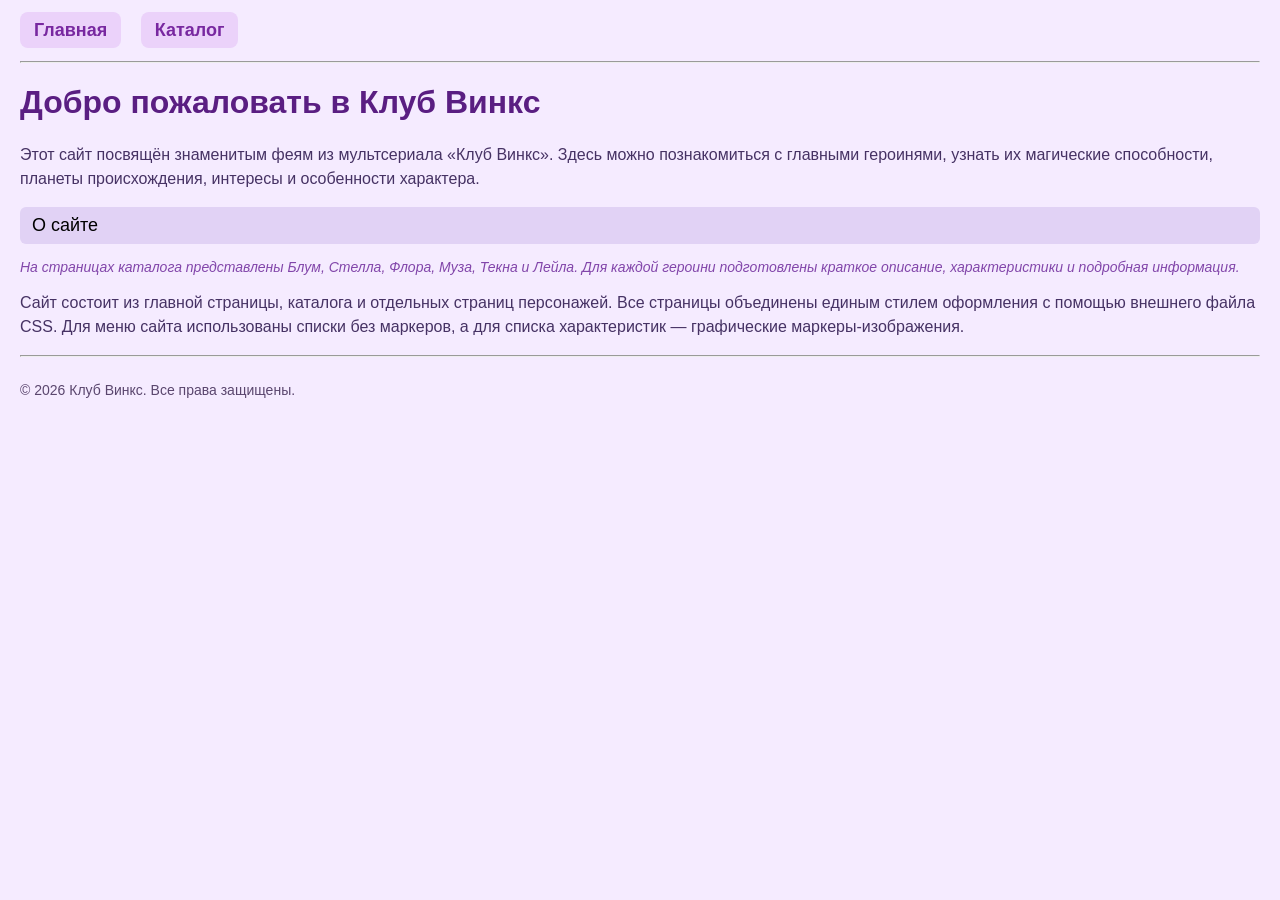
<file: index.html>
<!DOCTYPE html>
<html lang="ru">
<head>
    <meta charset="UTF-8">
    <meta name="viewport" content="width=device-width, initial-scale=1.0">
    <title>Клуб Винкс: Главная</title>
    <link rel="stylesheet" href="style.css">
</head>
<body>

    <nav>
        <ul>
            <li><a href="index.html">Главная</a></li>
            <li><a href="catalog.html">Каталог</a></li>
        </ul>
    </nav>

    <hr>

    <h1>Добро пожаловать в Клуб Винкс</h1>

    <p class="full-description">
        Этот сайт посвящён знаменитым феям из мультсериала «Клуб Винкс».
        Здесь можно познакомиться с главными героинями, узнать их магические
        способности, планеты происхождения, интересы и особенности характера.
    </p>

    <h2 class="section-title">О сайте</h2>

    <p class="short-description">
        На страницах каталога представлены Блум, Стелла, Флора, Муза, Текна и Лейла.
        Для каждой героини подготовлены краткое описание, характеристики и подробная информация.
    </p>

    <p class="full-description">
        Сайт состоит из главной страницы, каталога и отдельных страниц персонажей.
        Все страницы объединены единым стилем оформления с помощью внешнего файла CSS.
        Для меню сайта использованы списки без маркеров, а для списка характеристик —
        графические маркеры-изображения.
    </p>

    <hr>

    <footer>
        <p>&copy; 2026 Клуб Винкс. Все права защищены.</p>
    </footer>

</body>
</html>
</file>
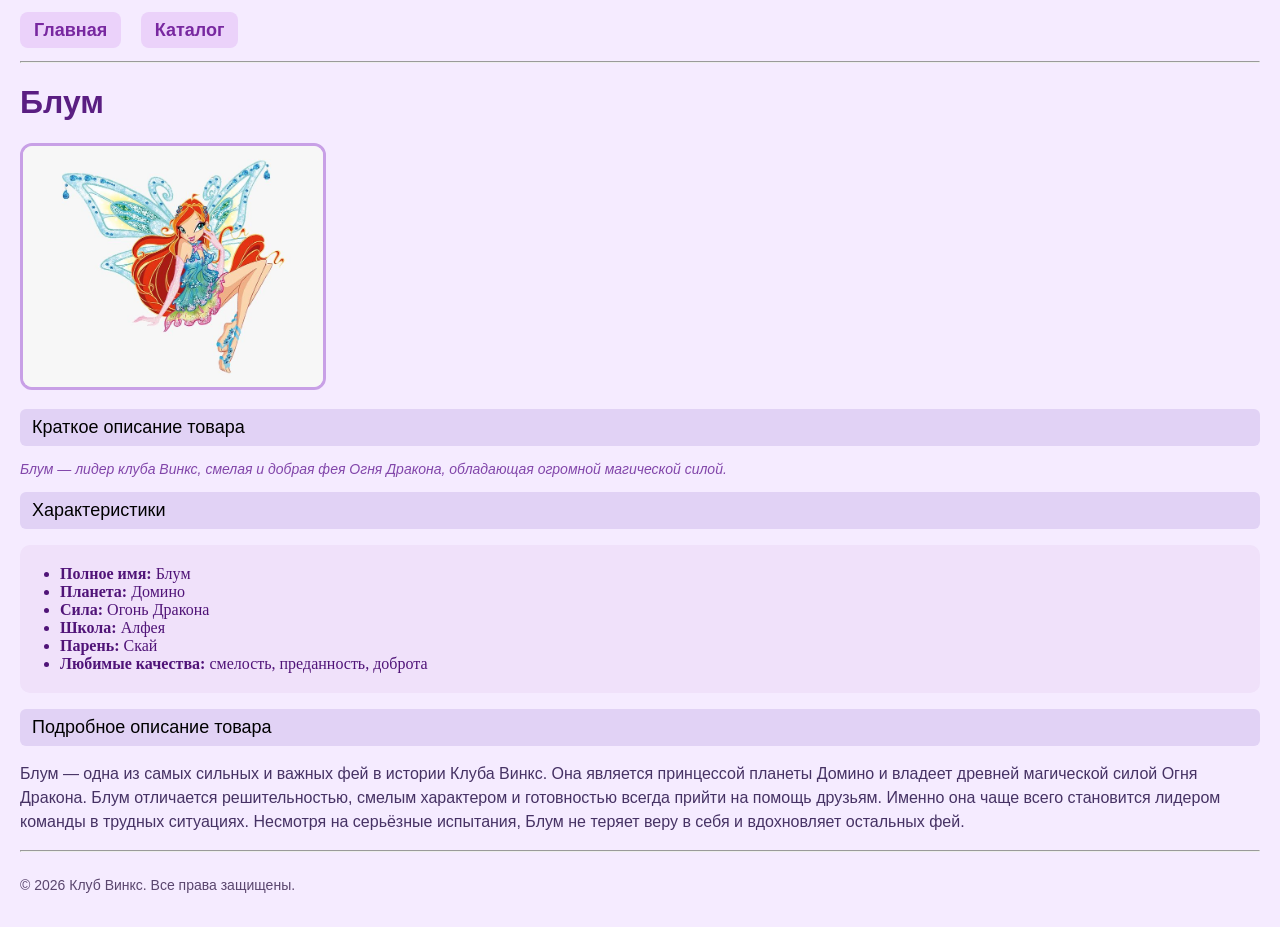
<file: bloom.html>
<!DOCTYPE html>
<html lang="ru">
<head>
    <meta charset="UTF-8">
    <meta name="viewport" content="width=device-width, initial-scale=1.0">
    <title>Клуб Винкс: Блум</title>
    <link rel="stylesheet" href="style.css">
</head>
<body>

    <nav>
        <ul>
            <li><a href="index.html">Главная</a></li>
            <li><a href="catalog.html">Каталог</a></li>
        </ul>
    </nav>

    <hr>

    <h1>Блум</h1>

    <img class="character-image" src="images/bloom_small.jpg" alt="Фея Блум" width="300">

    <h2 class="section-title">Краткое описание товара</h2>
    <p class="short-description">
        Блум — лидер клуба Винкс, смелая и добрая фея Огня Дракона,
        обладающая огромной магической силой.
    </p>

    <h2 class="section-title">Характеристики</h2>
    <ul class="specs-list">
        <li><b>Полное имя:</b> Блум</li>
        <li><b>Планета:</b> Домино</li>
        <li><b>Сила:</b> Огонь Дракона</li>
        <li><b>Школа:</b> Алфея</li>
        <li><b>Парень:</b> Скай</li>
        <li><b>Любимые качества:</b> смелость, преданность, доброта</li>
    </ul>

    <h2 class="section-title">Подробное описание товара</h2>
    <p class="full-description">
        Блум — одна из самых сильных и важных фей в истории Клуба Винкс.
        Она является принцессой планеты Домино и владеет древней магической
        силой Огня Дракона. Блум отличается решительностью, смелым характером
        и готовностью всегда прийти на помощь друзьям. Именно она чаще всего
        становится лидером команды в трудных ситуациях. Несмотря на серьёзные
        испытания, Блум не теряет веру в себя и вдохновляет остальных фей.
    </p>

    <hr>

    <footer>
        <p>&copy; 2026 Клуб Винкс. Все права защищены.</p>
    </footer>

</body>
</html>
</file>
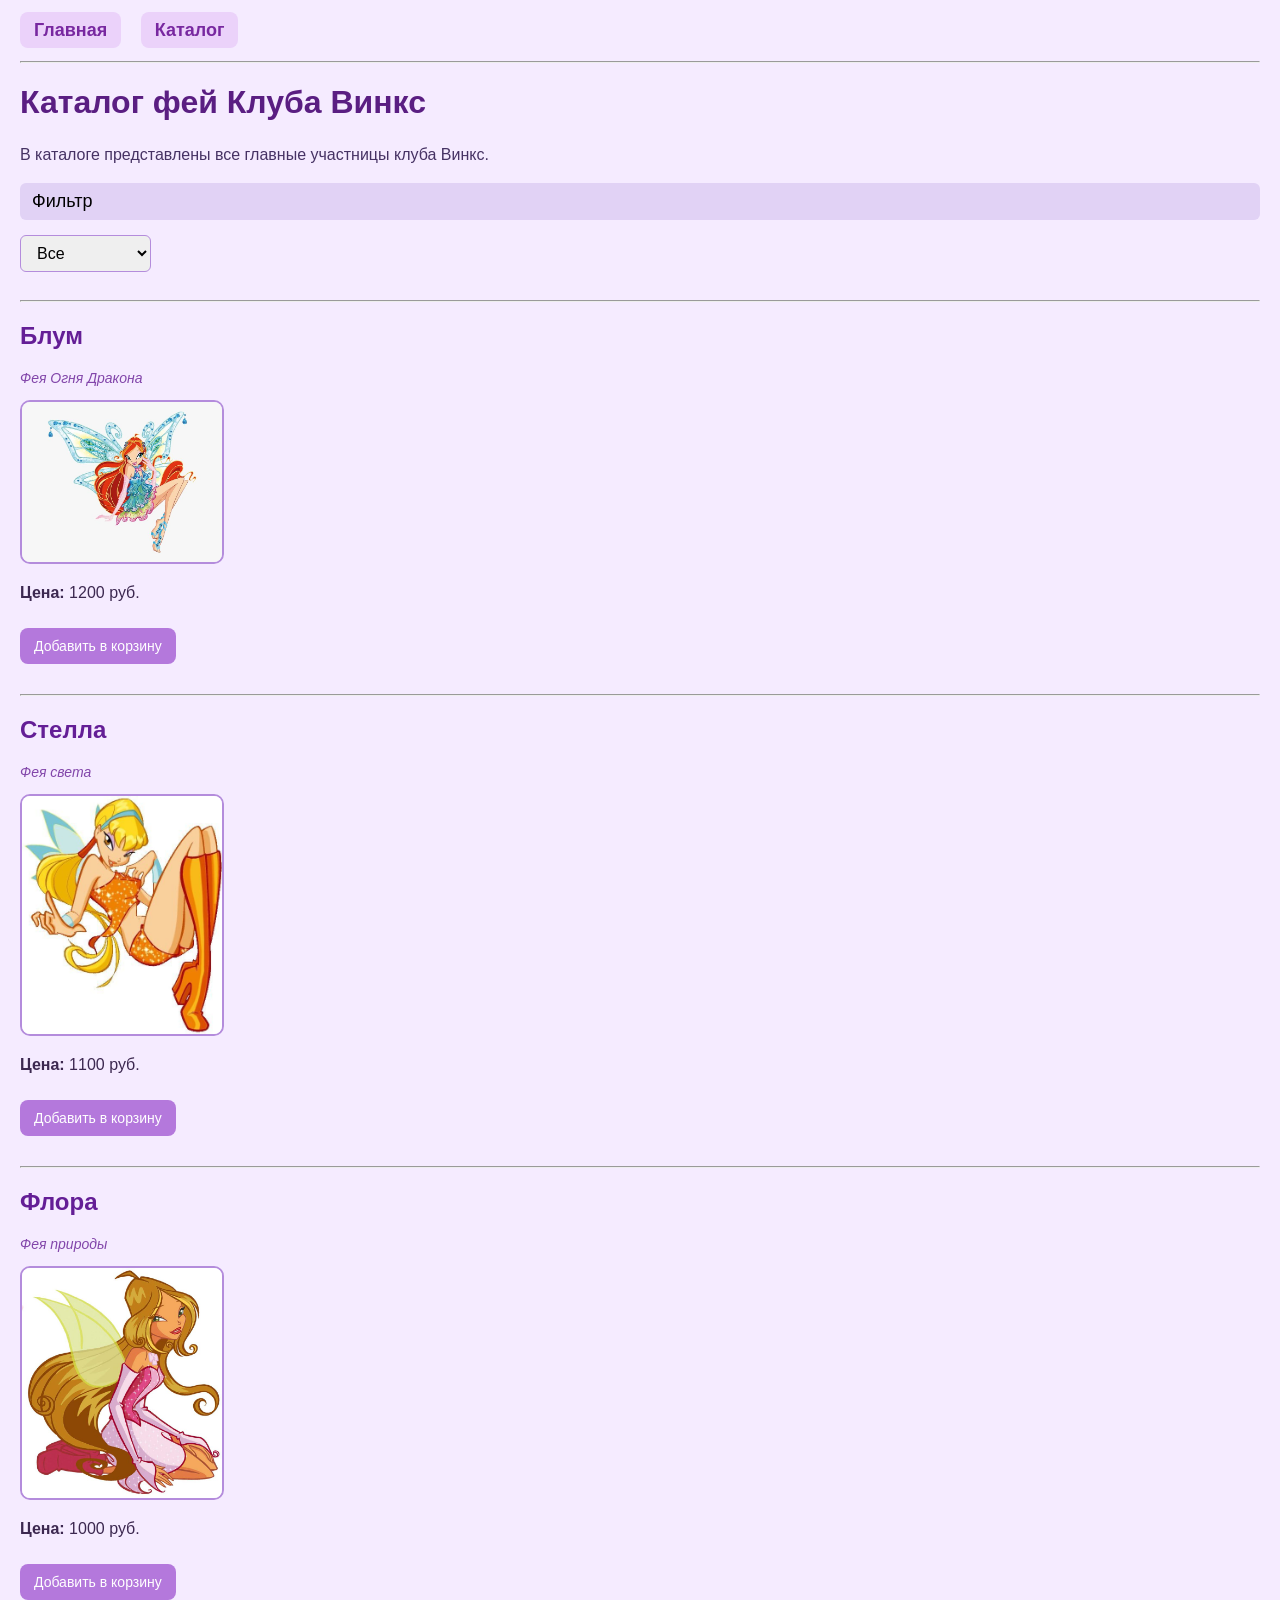
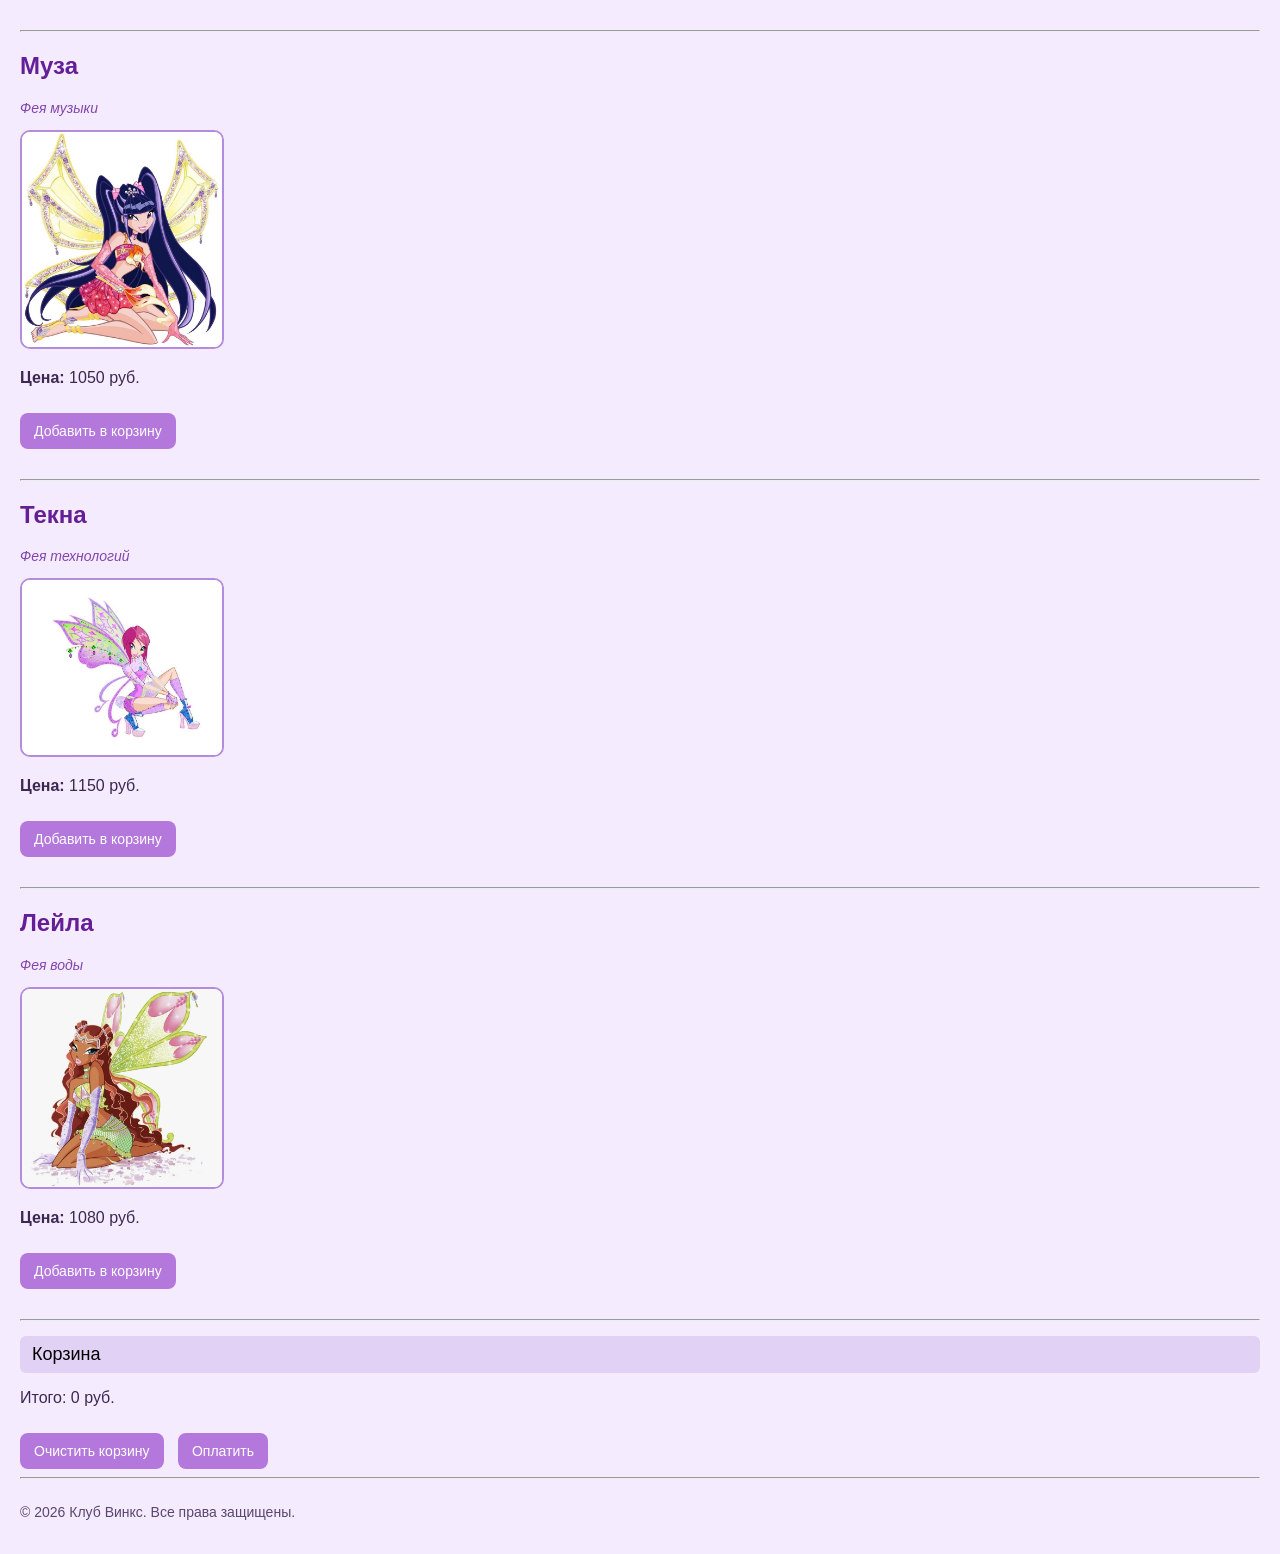
<file: catalog.html>
<!DOCTYPE html>
<html lang="ru">
<head>
    <meta charset="UTF-8">
    <meta name="viewport" content="width=device-width, initial-scale=1.0">
    <title>Клуб Винкс: Каталог</title>
    <link rel="stylesheet" href="style.css">
</head>
<body>

<nav>
    <ul>
        <li><a href="index.html">Главная</a></li>
        <li><a href="catalog.html">Каталог</a></li>
    </ul>
</nav>

<hr>

<h1>Каталог фей Клуба Винкс</h1>

<p class="full-description">
    В каталоге представлены все главные участницы клуба Винкс.
</p>

<h2 class="section-title">Фильтр</h2>

<select id="categoryFilter">
    <option value="all">Все</option>
    <option value="leader">Лидер</option>
    <option value="light">Свет</option>
    <option value="nature">Природа</option>
    <option value="music">Музыка</option>
    <option value="technology">Технологии</option>
    <option value="water">Вода</option>
</select>

<hr>

<!-- ТОВАРЫ -->

<div class="catalog-card product" data-name="Блум" data-price="1200" data-category="leader">
    <h2><a href="bloom.html">Блум</a></h2>
    <p class="short-description">Фея Огня Дракона</p>
    <img src="images/bloom_small.jpg" alt="Блум — Фея Огня Дракона" width="200">
    <p><b>Цена:</b> 1200 руб.</p>
    <button class="add-to-cart">Добавить в корзину</button>
</div>

<hr>

<div class="catalog-card product" data-name="Стелла" data-price="1100" data-category="light">
    <h2><a href="stella.html">Стелла</a></h2>
    <p class="short-description">Фея света</p>
    <img src="images/stella_small.jpg" alt="Стелла — Фея Солнца и Луны" width="200">
    <p><b>Цена:</b> 1100 руб.</p>
    <button class="add-to-cart">Добавить в корзину</button>
</div>

<hr>

<div class="catalog-card product" data-name="Флора" data-price="1000" data-category="nature">
    <h2><a href="flora.html">Флора</a></h2>
    <p class="short-description">Фея природы</p>
    <img src="images/flora_small.jpg" alt="Флора — Фея природы" width="200">
    <p><b>Цена:</b> 1000 руб.</p>
    <button class="add-to-cart">Добавить в корзину</button>
</div>

<hr>

<div class="catalog-card product" data-name="Муза" data-price="1050" data-category="music">
    <h2><a href="musa.html">Муза</a></h2>
    <p class="short-description">Фея музыки</p>
    <img src="images/musa_small.jpg" alt="Муза — Фея музыки" width="200">
    <p><b>Цена:</b> 1050 руб.</p>
    <button class="add-to-cart">Добавить в корзину</button>
</div>

<hr>

<div class="catalog-card product" data-name="Текна" data-price="1150" data-category="technology">
    <h2><a href="tecna.html">Текна</a></h2>
    <p class="short-description">Фея технологий</p>
    <img src="images/tecna_small.jpg" alt="Текна — Фея технологий" width="200">
    <p><b>Цена:</b> 1150 руб.</p>
    <button class="add-to-cart">Добавить в корзину</button>
</div>

<hr>

<div class="catalog-card product" data-name="Лейла" data-price="1080" data-category="water">
    <h2><a href="layla.html">Лейла</a></h2>
    <p class="short-description">Фея воды</p>
    <img src="images/layla_small.jpg" alt="Лейла — Фея воды и движения" width="200">
    <p><b>Цена:</b> 1080 руб.</p>
    <button class="add-to-cart">Добавить в корзину</button>
</div>

<hr>

<!-- КОРЗИНА -->

<h2 class="section-title">Корзина</h2>

<ul id="cart-items"></ul>

<p id="total">Итого: 0 руб.</p>

<button id="clear-cart">Очистить корзину</button>
<button id="pay-button">Оплатить</button>

<hr>

<footer>
    <p>&copy; 2026 Клуб Винкс. Все права защищены.</p>
</footer>

<!-- ПОДКЛЮЧЕНИЕ JS -->
<script src="script.js"></script>

</body>
</html>
</file>
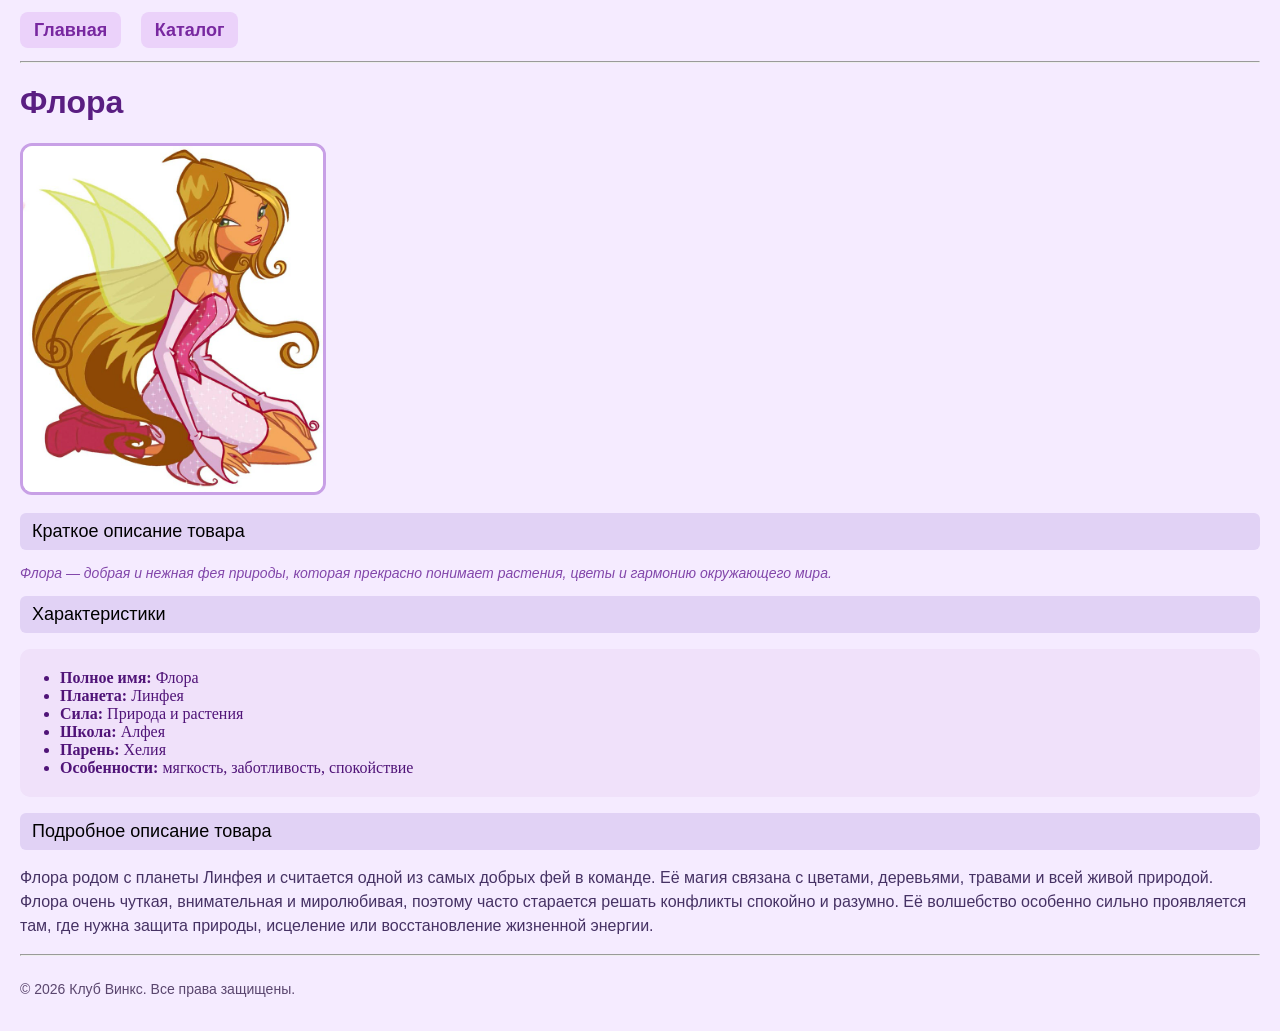
<file: flora.html>
<!DOCTYPE html>
<html lang="ru">
<head>
    <meta charset="UTF-8">
    <meta name="viewport" content="width=device-width, initial-scale=1.0">
    <title>Клуб Винкс: Флора</title>
    <link rel="stylesheet" href="style.css">
</head>
<body>

    <nav>
        <ul>
            <li><a href="index.html">Главная</a></li>
            <li><a href="catalog.html">Каталог</a></li>
        </ul>
    </nav>

    <hr>

    <h1>Флора</h1>

    <img class="character-image" src="images/flora_small.jpg" alt="Фея Флора" width="300">

    <h2 class="section-title">Краткое описание товара</h2>
    <p class="short-description">
        Флора — добрая и нежная фея природы, которая прекрасно понимает
        растения, цветы и гармонию окружающего мира.
    </p>

    <h2 class="section-title">Характеристики</h2>
    <ul class="specs-list">
        <li><b>Полное имя:</b> Флора</li>
        <li><b>Планета:</b> Линфея</li>
        <li><b>Сила:</b> Природа и растения</li>
        <li><b>Школа:</b> Алфея</li>
        <li><b>Парень:</b> Хелия</li>
        <li><b>Особенности:</b> мягкость, заботливость, спокойствие</li>
    </ul>

    <h2 class="section-title">Подробное описание товара</h2>
    <p class="full-description">
        Флора родом с планеты Линфея и считается одной из самых добрых
        фей в команде. Её магия связана с цветами, деревьями, травами и
        всей живой природой. Флора очень чуткая, внимательная и миролюбивая,
        поэтому часто старается решать конфликты спокойно и разумно.
        Её волшебство особенно сильно проявляется там, где нужна защита
        природы, исцеление или восстановление жизненной энергии.
    </p>

    <hr>

    <footer>
        <p>&copy; 2026 Клуб Винкс. Все права защищены.</p>
    </footer>

</body>
</html>
</file>
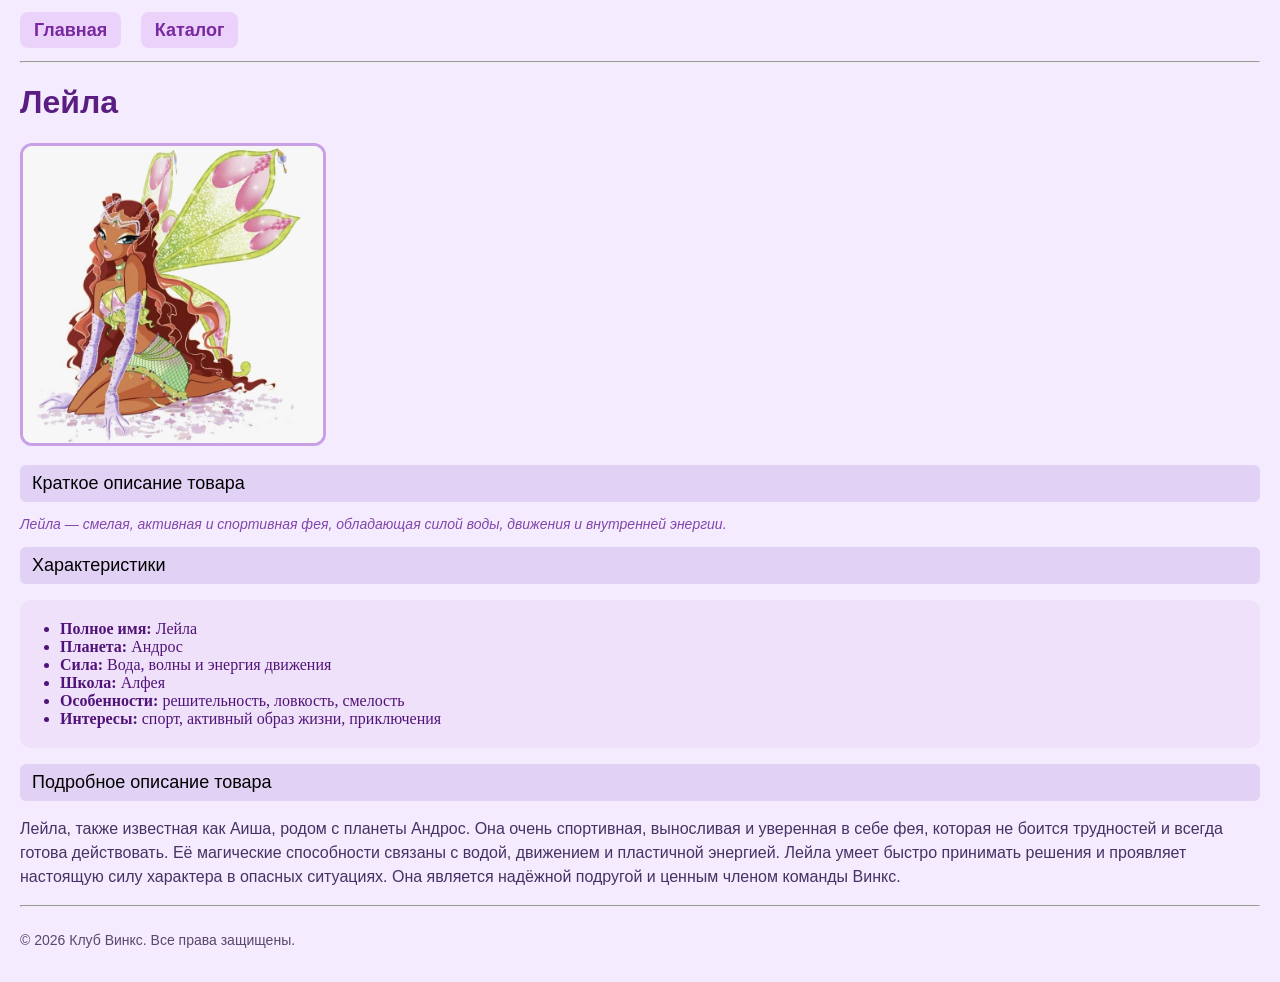
<file: layla.html>
<!DOCTYPE html>
<html lang="ru">
<head>
    <meta charset="UTF-8">
    <meta name="viewport" content="width=device-width, initial-scale=1.0">
    <title>Клуб Винкс: Лейла</title>
    <link rel="stylesheet" href="style.css">
</head>
<body>

    <nav>
        <ul>
            <li><a href="index.html">Главная</a></li>
            <li><a href="catalog.html">Каталог</a></li>
        </ul>
    </nav>

    <hr>

    <h1>Лейла</h1>

    <img class="character-image" src="images/layla_small.jpg" alt="Фея Лейла" width="300">

    <h2 class="section-title">Краткое описание товара</h2>
    <p class="short-description">
        Лейла — смелая, активная и спортивная фея,
        обладающая силой воды, движения и внутренней энергии.
    </p>

    <h2 class="section-title">Характеристики</h2>
    <ul class="specs-list">
        <li><b>Полное имя:</b> Лейла</li>
        <li><b>Планета:</b> Андрос</li>
        <li><b>Сила:</b> Вода, волны и энергия движения</li>
        <li><b>Школа:</b> Алфея</li>
        <li><b>Особенности:</b> решительность, ловкость, смелость</li>
        <li><b>Интересы:</b> спорт, активный образ жизни, приключения</li>
    </ul>

    <h2 class="section-title">Подробное описание товара</h2>
    <p class="full-description">
        Лейла, также известная как Аиша, родом с планеты Андрос.
        Она очень спортивная, выносливая и уверенная в себе фея,
        которая не боится трудностей и всегда готова действовать.
        Её магические способности связаны с водой, движением и пластичной
        энергией. Лейла умеет быстро принимать решения и проявляет настоящую
        силу характера в опасных ситуациях. Она является надёжной подругой
        и ценным членом команды Винкс.
    </p>

    <hr>

    <footer>
        <p>&copy; 2026 Клуб Винкс. Все права защищены.</p>
    </footer>

</body>
</html>
</file>
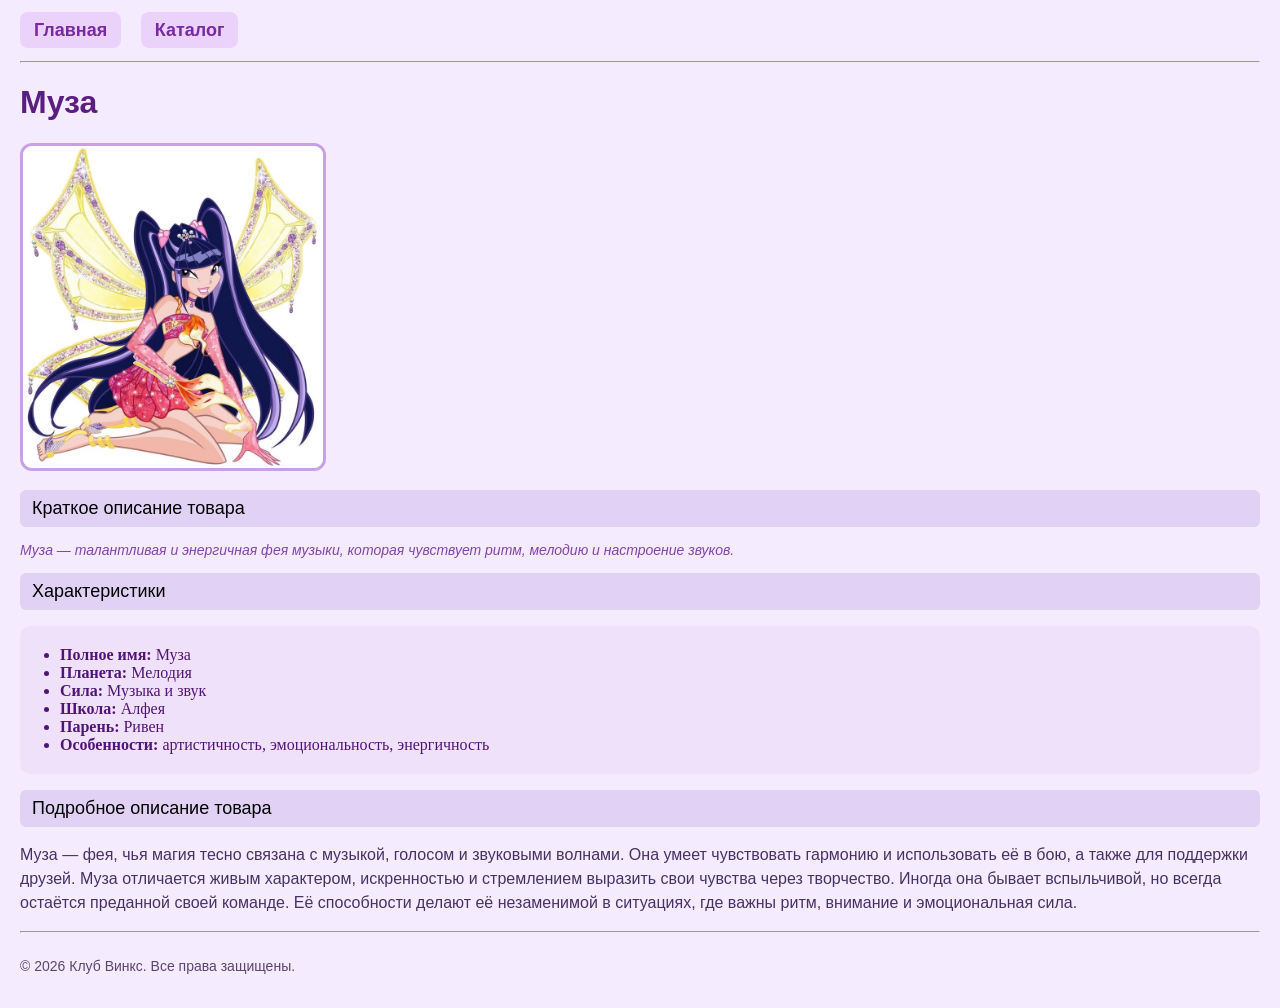
<file: musa.html>
<!DOCTYPE html>
<html lang="ru">
<head>
    <meta charset="UTF-8">
    <meta name="viewport" content="width=device-width, initial-scale=1.0">
    <title>Клуб Винкс: Муза</title>
    <link rel="stylesheet" href="style.css">
</head>
<body>

    <nav>
        <ul>
            <li><a href="index.html">Главная</a></li>
            <li><a href="catalog.html">Каталог</a></li>
        </ul>
    </nav>

    <hr>

    <h1>Муза</h1>

    <img class="character-image" src="images/musa_small.jpg" alt="Фея Муза" width="300">

    <h2 class="section-title">Краткое описание товара</h2>
    <p class="short-description">
        Муза — талантливая и энергичная фея музыки,
        которая чувствует ритм, мелодию и настроение звуков.
    </p>

    <h2 class="section-title">Характеристики</h2>
    <ul class="specs-list">
        <li><b>Полное имя:</b> Муза</li>
        <li><b>Планета:</b> Мелодия</li>
        <li><b>Сила:</b> Музыка и звук</li>
        <li><b>Школа:</b> Алфея</li>
        <li><b>Парень:</b> Ривен</li>
        <li><b>Особенности:</b> артистичность, эмоциональность, энергичность</li>
    </ul>

    <h2 class="section-title">Подробное описание товара</h2>
    <p class="full-description">
        Муза — фея, чья магия тесно связана с музыкой, голосом и звуковыми
        волнами. Она умеет чувствовать гармонию и использовать её в бою,
        а также для поддержки друзей. Муза отличается живым характером,
        искренностью и стремлением выразить свои чувства через творчество.
        Иногда она бывает вспыльчивой, но всегда остаётся преданной своей
        команде. Её способности делают её незаменимой в ситуациях, где важны
        ритм, внимание и эмоциональная сила.
    </p>

    <hr>

    <footer>
        <p>&copy; 2026 Клуб Винкс. Все права защищены.</p>
    </footer>

</body>
</html>
</file>
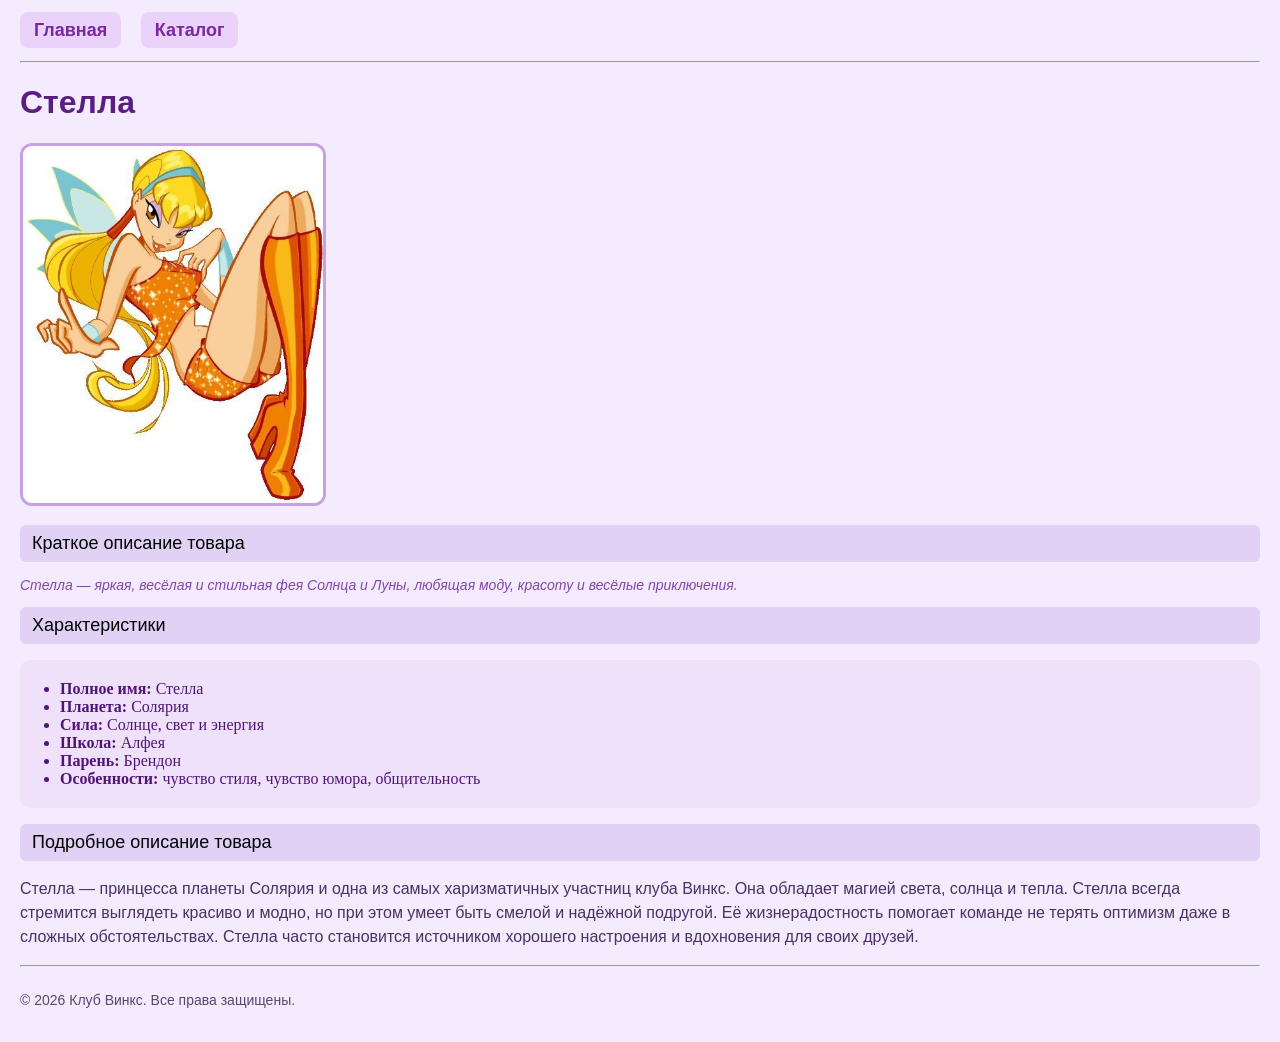
<file: stella.html>
<!DOCTYPE html>
<html lang="ru">
<head>
    <meta charset="UTF-8">
    <meta name="viewport" content="width=device-width, initial-scale=1.0">
    <title>Клуб Винкс: Стелла</title>
    <link rel="stylesheet" href="style.css">
</head>
<body>

    <nav>
        <ul>
            <li><a href="index.html">Главная</a></li>
            <li><a href="catalog.html">Каталог</a></li>
        </ul>
    </nav>

    <hr>

    <h1>Стелла</h1>

    <img class="character-image" src="images/stella_small.jpg" alt="Фея Стелла" width="300">

    <h2 class="section-title">Краткое описание товара</h2>
    <p class="short-description">
        Стелла — яркая, весёлая и стильная фея Солнца и Луны,
        любящая моду, красоту и весёлые приключения.
    </p>

    <h2 class="section-title">Характеристики</h2>
    <ul class="specs-list">
        <li><b>Полное имя:</b> Стелла</li>
        <li><b>Планета:</b> Солярия</li>
        <li><b>Сила:</b> Солнце, свет и энергия</li>
        <li><b>Школа:</b> Алфея</li>
        <li><b>Парень:</b> Брендон</li>
        <li><b>Особенности:</b> чувство стиля, чувство юмора, общительность</li>
    </ul>

    <h2 class="section-title">Подробное описание товара</h2>
    <p class="full-description">
        Стелла — принцесса планеты Солярия и одна из самых харизматичных участниц
        клуба Винкс. Она обладает магией света, солнца и тепла. Стелла всегда
        стремится выглядеть красиво и модно, но при этом умеет быть смелой
        и надёжной подругой. Её жизнерадостность помогает команде не терять
        оптимизм даже в сложных обстоятельствах. Стелла часто становится источником
        хорошего настроения и вдохновения для своих друзей.
    </p>

    <hr>

    <footer>
        <p>&copy; 2026 Клуб Винкс. Все права защищены.</p>
    </footer>

</body>
</html>
</file>
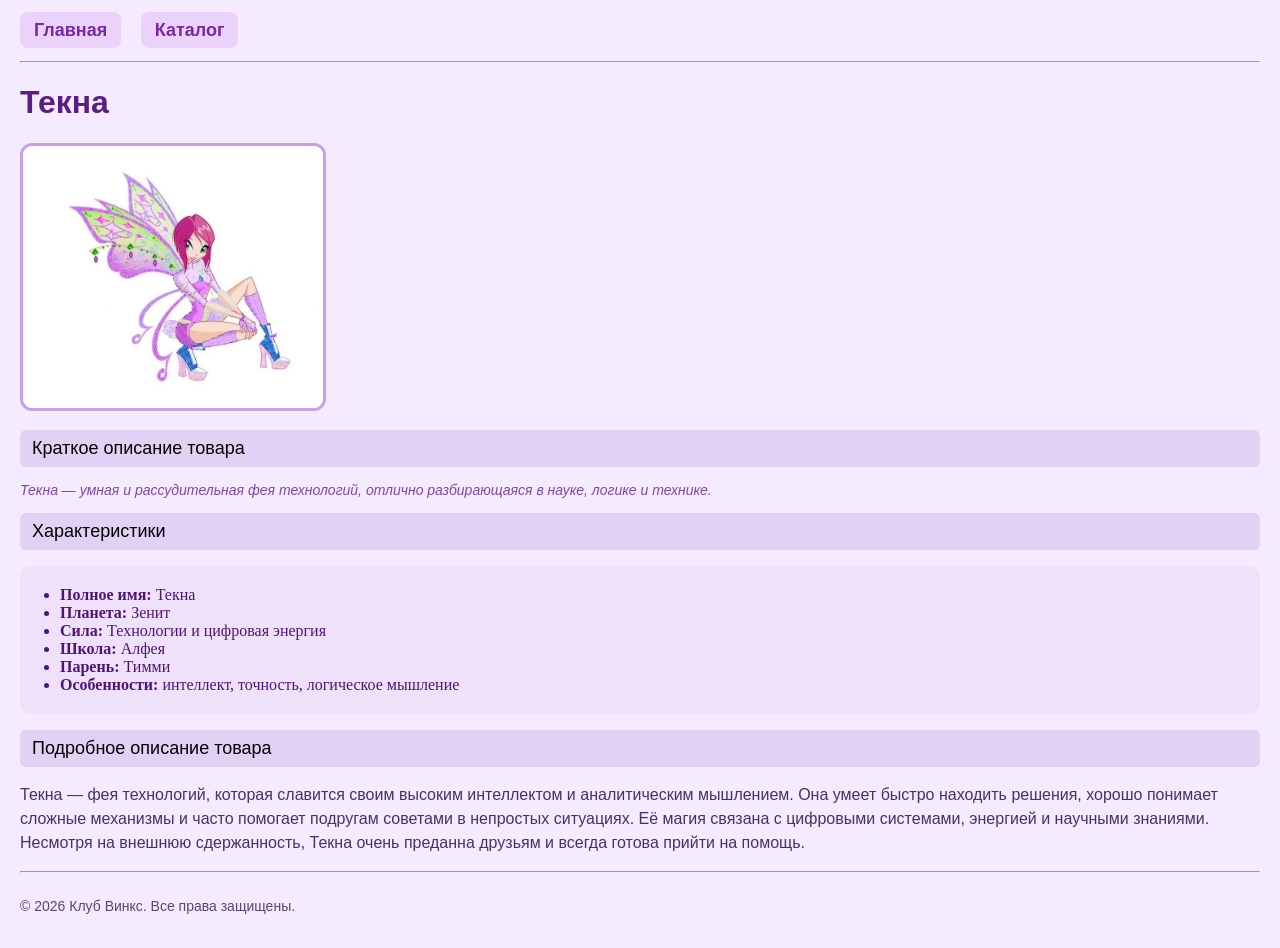
<file: tecna.html>
<!DOCTYPE html>
<html lang="ru">
<head>
    <meta charset="UTF-8">
    <meta name="viewport" content="width=device-width, initial-scale=1.0">
    <title>Клуб Винкс: Текна</title>
    <link rel="stylesheet" href="style.css">
</head>
<body>

    <nav>
        <ul>
            <li><a href="index.html">Главная</a></li>
            <li><a href="catalog.html">Каталог</a></li>
        </ul>
    </nav>

    <hr>

    <h1>Текна</h1>

    <img class="character-image" src="images/tecna_small.jpg" alt="Фея Текна" width="300">

    <h2 class="section-title">Краткое описание товара</h2>
    <p class="short-description">
        Текна — умная и рассудительная фея технологий,
        отлично разбирающаяся в науке, логике и технике.
    </p>

    <h2 class="section-title">Характеристики</h2>
    <ul class="specs-list">
        <li><b>Полное имя:</b> Текна</li>
        <li><b>Планета:</b> Зенит</li>
        <li><b>Сила:</b> Технологии и цифровая энергия</li>
        <li><b>Школа:</b> Алфея</li>
        <li><b>Парень:</b> Тимми</li>
        <li><b>Особенности:</b> интеллект, точность, логическое мышление</li>
    </ul>

    <h2 class="section-title">Подробное описание товара</h2>
    <p class="full-description">
        Текна — фея технологий, которая славится своим высоким интеллектом
        и аналитическим мышлением. Она умеет быстро находить решения,
        хорошо понимает сложные механизмы и часто помогает подругам
        советами в непростых ситуациях. Её магия связана с цифровыми
        системами, энергией и научными знаниями. Несмотря на внешнюю
        сдержанность, Текна очень преданна друзьям и всегда готова прийти на помощь.
    </p>

    <hr>

    <footer>
        <p>&copy; 2026 Клуб Винкс. Все права защищены.</p>
    </footer>

</body>
</html>
</file>
<file: style.css>
body {
    background-color: rgb(245, 235, 255);
    color: rgb(60, 40, 80);
    font-family: Arial, sans-serif;
    margin: 0;
    padding: 20px;
}

nav {
    margin-bottom: 20px;
}

nav ul {
    list-style-type: none;
    padding: 0;
    margin: 0;
}

nav ul li {
    display: inline-block;
    margin-right: 15px;
}

nav ul li a {
    color: rgb(120, 40, 160);
    font-size: 18px;
    font-style: normal;
    font-weight: bold;
    text-decoration: none;
    padding: 8px 14px;
    background-color: rgb(235, 210, 250);
    border-radius: 8px;
}

nav ul li a:hover {
    color: rgb(255, 255, 255);
    background-color: rgb(170, 90, 210);
}

h1 {
    color: rgb(90, 30, 130);
}

.catalog-card {
    margin-bottom: 30px;
}

.catalog-card img {
    border: 2px solid rgb(180, 140, 220);
    border-radius: 10px;
}

.catalog-card a {
    color: rgb(100, 30, 150);
    text-decoration: none;
    font-weight: bold;
}

.catalog-card a:hover {
    text-decoration: underline;
}

.section-title {
    color: black;
    font-size: 18px;
    font-weight: 400;
    background-color: rgb(225, 210, 245);
    padding: 8px 12px;
    border-radius: 6px;
}

.short-description {
    color: rgb(130, 70, 170);
    font-size: 14px;
    font-style: italic;
    line-height: 16px;
}

.full-description {
    color: rgb(70, 50, 100);
    font-size: 16px;
    font-weight: 400;
    line-height: 24px;
    text-align: left;
}

.specs-list {
    color: rgb(80, 20, 120);
    font-size: 16px;
    font-family: Georgia, serif;
    background-color: rgb(240, 225, 250);
    padding: 20px 20px 20px 40px;
    border-radius: 10px;
    list-style-type: disc;
}

.character-image {
    border-radius: 12px;
    border: 3px solid rgb(200, 160, 230);
}

footer {
    margin-top: 25px;
    color: rgb(90, 70, 110);
    font-size: 14px;
}

select {
    padding: 8px 12px;
    border-radius: 6px;
    border: 1px solid rgb(180, 140, 220);
    font-size: 16px;
    margin-bottom: 20px;
}

button {
    background-color: rgb(180, 120, 220);
    color: white;
    border: none;
    padding: 10px 14px;
    border-radius: 8px;
    cursor: pointer;
    font-size: 14px;
    margin-right: 10px;
    margin-top: 10px;
}

button:hover {
    background-color: rgb(140, 80, 190);
}

#cart {
    background-color: rgb(240, 225, 250);
    padding: 20px;
    border-radius: 12px;
}

#cart-items li {
    margin-bottom: 10px;
}

.auth-box {
    background-color: rgb(240, 225, 250);
    padding: 20px;
    border-radius: 10px;
    width: 320px;
}

input {
    width: 90%;
    padding: 8px;
}

.error {
    color: red;
}
</file>
